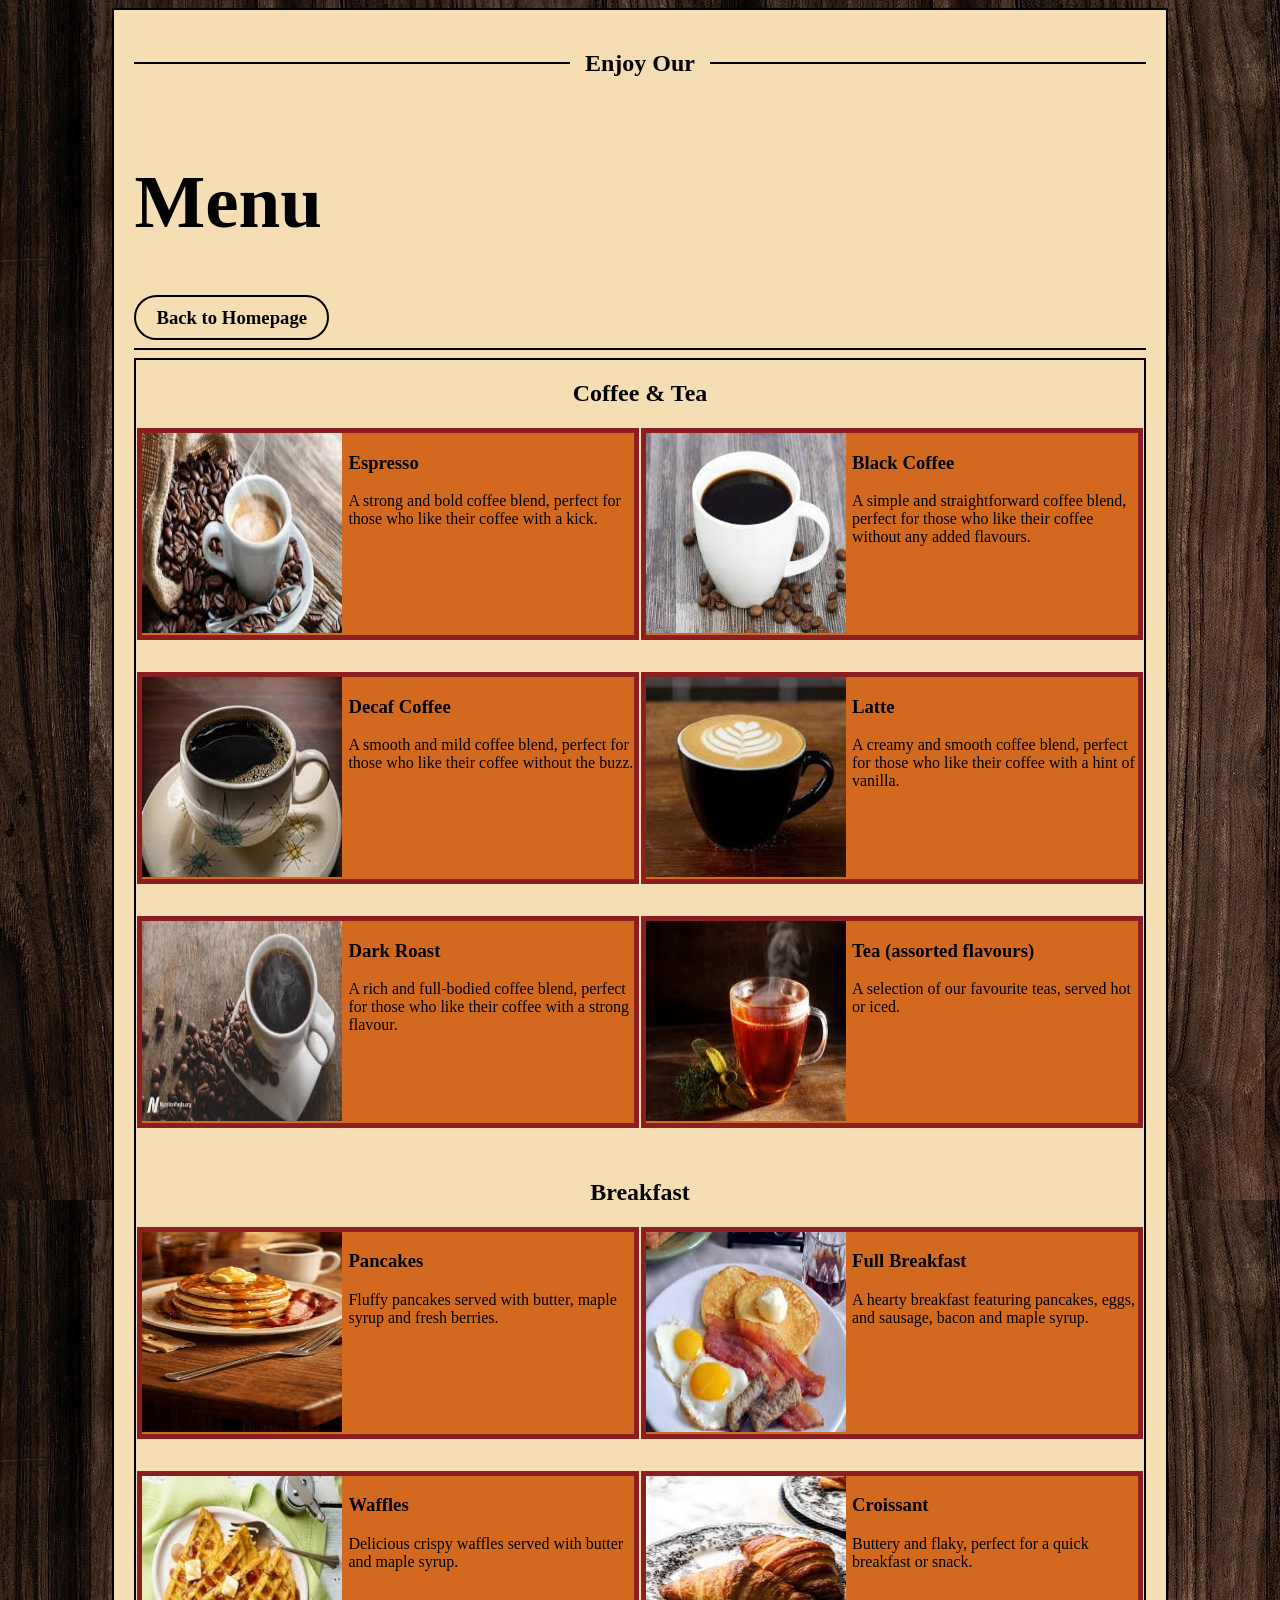
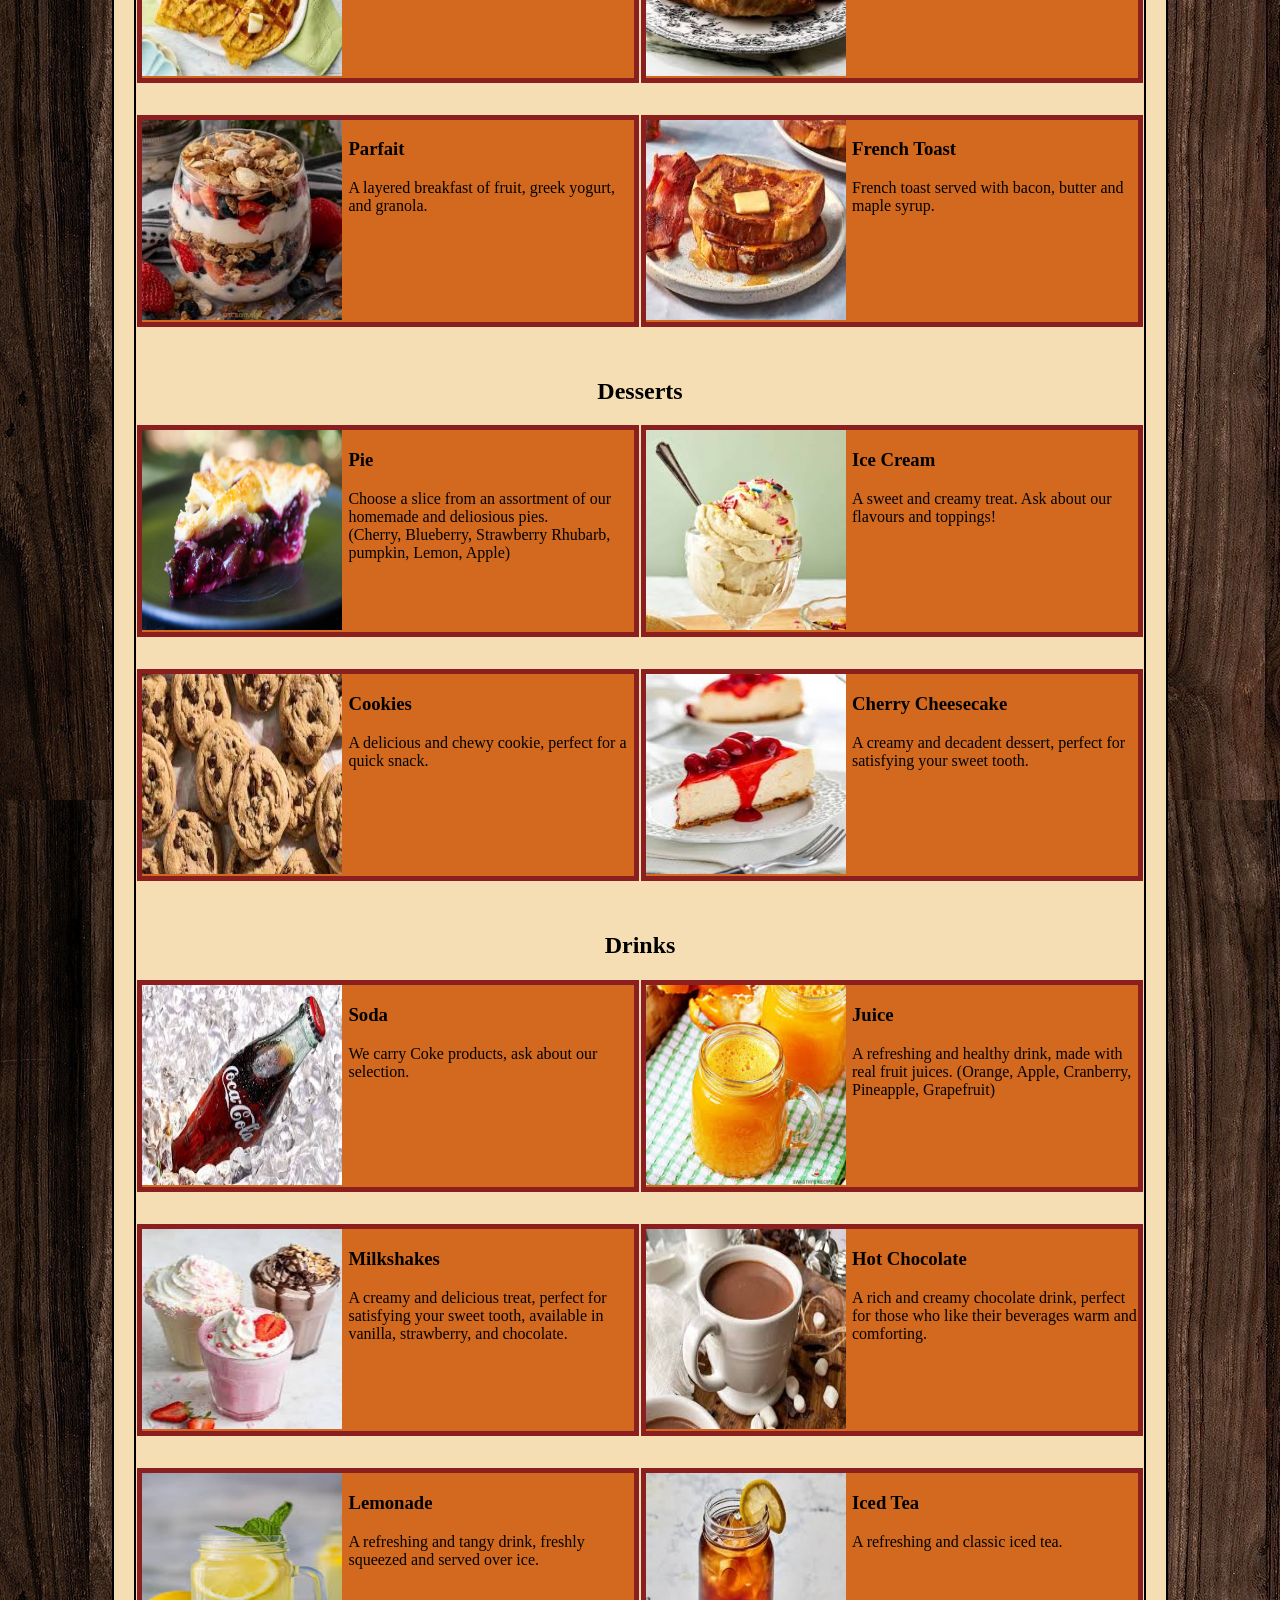
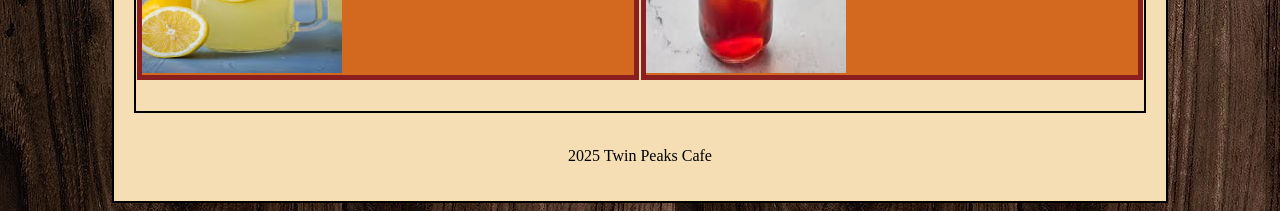
<file: menu.html>
<!DOCTYPE html>
<html lang="en">
<head>
    <meta charset="UTF-8">
    <meta name="viewport" content="width=device-width, initial-scale=1.0">
    <title>Twin Peaks Cafe Menu</title>
</head>

<link rel="stylesheet" href="menustyles.css">

<body>

    <main>

        <section id="header">
            
            <div class="tittle-line">
                <hr>
                <h2>Enjoy Our</h2>
                <hr>
            </div>
            
            <h1 class="bold">Menu</h1>

            <h3><a href="index.html" class="back-link">Back to Homepage</a></h3>

            <hr>

        </section>

        <section class="menu">

            <table>
                <tr>
                    <h2 class="center">Coffee & Tea</h2>
                    <td>
                        <div class="menu-item">
                            <div class="image-container">
                                <img src="images/esspreso.jpg" alt="Espresso" width="200" height="200">
                            </div>
                            <h3>Espresso</h3>
                            <p>A strong and bold coffee blend, perfect for those who like their coffee with a kick.</p>
                        </div>
                    </td>
                    <td>
                        <div class="menu-item">
                            <div class="image-container">
                                <img src="images/black_coffee.jpg" alt="Black Coffee" width="200" height="200">
                            </div>
                            <h3>Black Coffee</h3>
                            <p>A simple and straightforward coffee blend, perfect for those who like their coffee without any added flavours.</p>
                        </div>
                    </td>
                </tr>
                <tr>
                    <td>
                        <div class="menu-item">
                            <div class="image-container">
                                <img src="images/decaf_coffee.jpg" alt="Decaf Coffee" width="200" height="200">
                            </div>
                            <h3>Decaf Coffee</h3>
                            <p>A smooth and mild coffee blend, perfect for those who like their coffee without the buzz.</p>
                        </div>
                    </td>
                    <td>
                        <div class="menu-item">
                            <div class="image-container">
                                <img src="images/latte.jpg" alt="Latte" width="200" height="200">
                            </div>
                            <h3>Latte</h3>
                            <p>A creamy and smooth coffee blend, perfect for those who like their coffee with a hint of vanilla.</p>
                        </div>
                    </td>
                </tr>
                <tr>
                    <td>
                        <div class="menu-item">
                            <div class="image-container">
                                <img src="images/darkroast.jpg" alt="Dark Roast" width="200" height="200">
                            </div>
                            <h3>Dark Roast</h3>
                            <p>A rich and full-bodied coffee blend, perfect for those who like their coffee with a strong flavour.</p>
                        </div>
                    </td>
                    <td>
                        <div class="menu-item">
                            <div class="image-container">
                                <img src="images/tea.jpg" alt="Tea (assorted flavours)" width="200" height="200">
                            </div>
                            <h3>Tea (assorted flavours)</h3>
                            <p>A selection of our favourite teas, served hot or iced.</p>
                        </div>
                    </td>
                </tr>
            </table>
            <table>
                <tr>
                    <h2 class="center">Breakfast</h2>
                    <td>
                        <div class="menu-item">
                            <div class="image-container">
                                <img src="images/pancakes.jpg" alt="Pancakes" width="200" height="200">
                            </div>
                            <h3>Pancakes</h3>
                            <p>Fluffy pancakes served with butter, maple syrup and fresh berries.</p>
                        </div>
                    </td>
                    <td>
                        <div class="menu-item">
                            <div class="image-container">
                                <img src="images/full_breakfast.jpg" alt="Full Breakfast" width="200" height="200">
                            </div>
                            <h3>Full Breakfast</h3>
                            <p>A hearty breakfast featuring pancakes, eggs, and sausage, bacon and maple syrup.</p>
                        </div>
                    </td>
                </tr>
                <tr>
                    <td>
                        <div class="menu-item">
                            <div class="image-container">
                                <img src="images/waffles.jpg" alt="Waffles" width="200" height="200">
                            </div>
                            <h3>Waffles</h3>
                            <p>Delicious crispy waffles served with butter and maple syrup.</p>
                        </div>
                    </td>
                    <td>
                        <div class="menu-item">
                            <div class="image-container">
                                <img src="images/croissant.jpg" alt="Croissant" width="200" height="200">
                            </div>
                            <h3>Croissant</h3>
                            <p>Buttery and flaky, perfect for a quick breakfast or snack.</p>
                        </div>
                    </td>
                </tr>
                <tr>
                    <td>
                        <div class="menu-item">
                            <div class="image-container">
                                <img src="images/parfait.jpg" alt="Parfait" width="200" height="200">
                            </div>
                            <h3>Parfait</h3>
                            <p>A layered breakfast of fruit, greek yogurt, and granola.</p>
                        </div>
                    </td>
                    <td>
                        <div class="menu-item">
                            <div class="image-container">
                                <img src="images/french_toast.jpg" alt="French Toast" width="200" height="200">
                            </div>
                            <h3>French Toast</h3>
                            <p>French toast served with bacon, butter and maple syrup.</p>
                        </div>
                    </td>
                </tr>
            </table>

            <table>
                <tr>
                    <h2 class="center">Desserts</h2>
                    <td>
                        <div class="menu-item">
                            <div class="image-container">
                                <img src="images/cherry_pie.jpg" alt="Pie" width="200" height="200">
                            </div>
                            <h3>Pie</h3>
                            <p>Choose a slice from an assortment of our homemade and deliosious pies.<br/>
                            (Cherry, Blueberry, Strawberry Rhubarb, pumpkin, Lemon, Apple)</p>
                        </div>
                    </td>
                    <td>
                        <div class="menu-item">
                            <div class="image-container">
                                <img src="images/icecream.jpg" alt="Ice Cream" width="200" height="200">
                            </div>
                            <h3>Ice Cream</h3>
                            <p>A sweet and creamy treat. Ask about our flavours and toppings!</p>
                        </div>
                    </td>
                </tr>
                <tr>
                    <td>
                        <div class="menu-item">
                            <div class="image-container">
                                <img src="images/cookie.jpg" alt="Cookie" width="200" height="200">
                            </div>
                            <h3>Cookies</h3>
                            <p>A delicious and chewy cookie, perfect for a quick snack.</p>
                        </div>
                    </td>
                    <td>
                        <div class="menu-item">
                            <div class="image-container">
                                <img src="images/cheesecake.jpg" alt="Cheesecake" width="200" height="200">
                            </div>
                            <h3>Cherry Cheesecake</h3>
                            <p>A creamy and decadent dessert, perfect for satisfying your sweet tooth.</p>
                        </div>
                    </td>
                </tr>
            </table>

            <table>
                <tr>
                    <h2 class="center">Drinks</h2>
                    <td>
                        <div class="menu-item">
                            <div class="image-container">
                                <img src="images/soda.jpg" alt="Soda" width="200" height="200">
                            </div>
                            <h3>Soda</h3>
                            <p>We carry Coke products, ask about our selection.</p>
                        </div>
                    </td>
                    <td>
                        <div class="menu-item">
                            <div class="image-container">
                                <img src="images/juice.jpg" alt="Juice" width="200" height="200">
                            </div>
                            <h3>Juice</h3>
                            <p>A refreshing and healthy drink, made with real fruit juices. (Orange, Apple, Cranberry, Pineapple, Grapefruit)
                            </p>
                        </div>
                    </td>
                </tr>
                <tr>
                    <td>
                        <div class="menu-item">
                            <div class="image-container">
                                <img src="images/milkshakes.jpg" alt="Milkshakes" width="200" height="200">
                            </div>
                            <h3>Milkshakes</h3>
                            <p>A creamy and delicious treat, perfect for satisfying your sweet tooth, available in vanilla, strawberry, and chocolate.</p>
                        </div>
                    </td>
                    <td>
                        <div class="menu-item">
                            <div class="image-container">
                                <img src="images/hotcoco.jpg" alt="Hot Chocolate" width="200" height="200">
                            </div>
                            <h3>Hot Chocolate</h3>
                            <p>A rich and creamy chocolate drink, perfect for those who like their beverages warm and comforting.</p>
                        </div>
                    </td>
                </tr>
                <tr>
                    <td>
                        <div class="menu-item">
                            <div class="image-container">
                                <img src="images/lemonade.jpg" alt="Lemonade" width="200" height="200">
                            </div>
                            <h3>Lemonade</h3>
                            <p>A refreshing and tangy drink, freshly squeezed and served over ice.</p>
                        </div>
                    </td>
                    <td>
                        <div class="menu-item">
                            <div class="image-container">
                                <img src="images/icetea.jpg" alt="Iced Tea" width="200" height="200">
                            </div>
                            <h3>Iced Tea</h3>
                            <p>A refreshing and classic iced tea.</p>
                        </div>
                    </td>
                </tr>
            </table>
        </section>
        <div class="center">
            <br/>
            <p>2025 Twin Peaks Cafe</p>
        </div>
    </main>
</body>
</html>
</file>
<file: menustyles.css>
.tittle-line {
    display: flex;
    align-items: center;
    justify-content: center;
    gap: 15px;
}

body {
    background-image: url(images/IMG_0117.JPG);
}

main {
    padding: 20px;
    background-color: wheat;
    border: 2px solid black;
    font-family: 'Times New Roman', Times, serif;
    width: 80%;
    margin: auto;
}

.bold {
    font-size: 75px;
    font-weight: bold;
}

.center{
    text-align: center;
}

hr {
    flex: 1;
    border: none;
    border-top: 2px solid black;
}

.tittle-line hr {
    flex: 1;
    border: none;
    border-top: 2px solid black;
}

.menu-item {
    margin-bottom: 30px;
    display: flex-column;
    align-items: center;
    gap: 25px;
    background-color: chocolate;
    border: 5px solid #8B1E1E;
    height: 202px;
}

table {
    width: 100%;
    border-collapse: collapse;
}

td {
    width: 50%;
}

.image-container {
    float: left;
    height: 200px;
    width: 200px;
    margin-right: 6px;
}

.menu {
    border: 2px solid black;
    display: flex;
    flex-direction: column;
    align-items: center;
    overflow: auto;
    
}

.back-link {
    text-decoration: none;
    color: black;
    border-radius: 25px;
    border: 2px solid black;
    padding: 10px 20px;
}
.back-link:hover {
    background-color: black;
    color: wheat;
}
.back-link:active {
    color: black;
}
</file>
